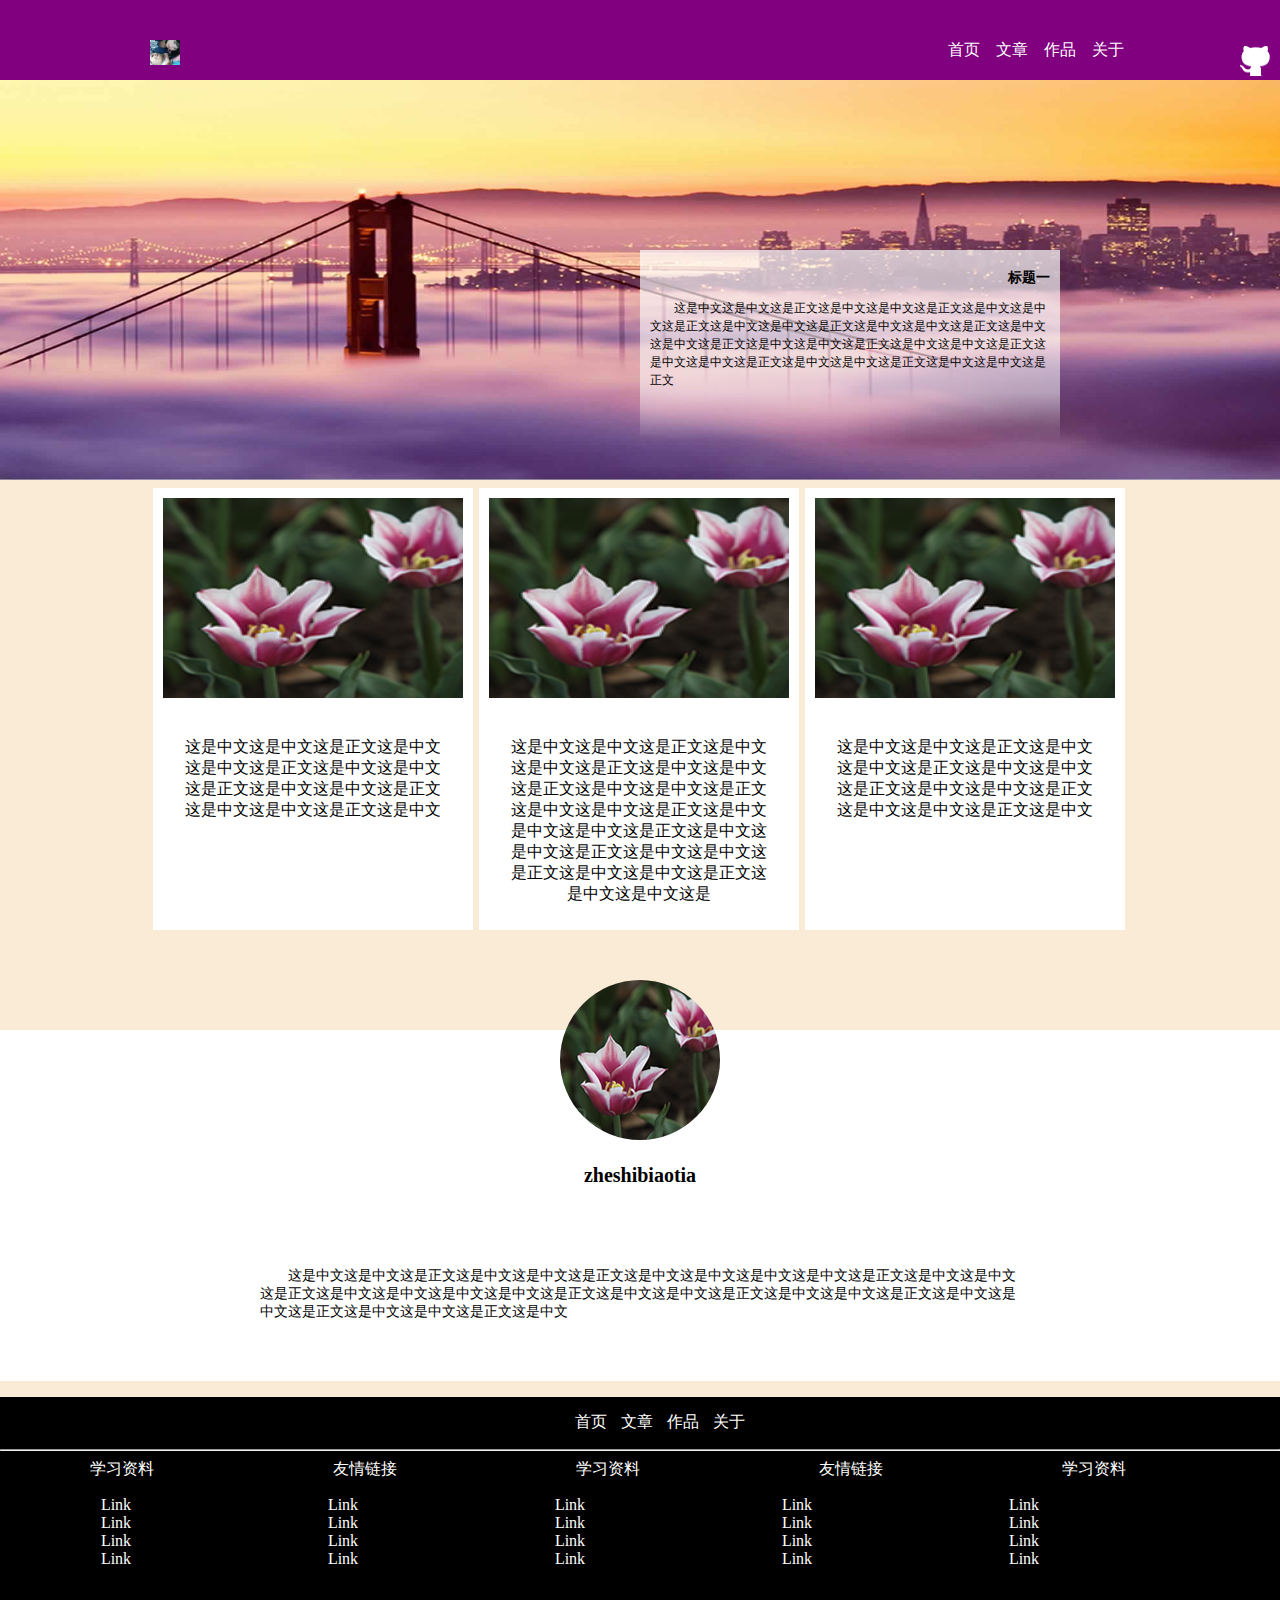
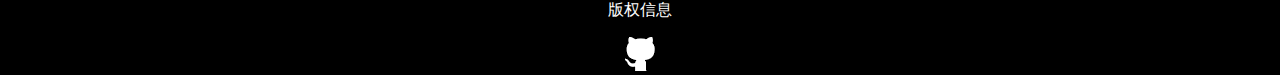
<file: index.html>
<!DOCTYPE html>
<html>
<head>
	<title>index</title>
	<meta http-equiv="Content-Type" content="text/html; charset=utf-8" >
	<link rel="stylesheet" type="text/css" href="css/style.css">
</head>
<body >
	<div class="container">
		<div class="toubu">
			<div class="about_head">
				<div class="about_head1">
					<img src="img/logo.jpg" alt="图片无法显示">
				</div>
				<div class="about_head2">
					<ul>
						<li><a href="index.html">首页</a></li>
						<li><a href="blog.html">文章</a></li>
						<li><a href="gallery.html">作品</a></li>
						<li><a href="about.html">关于</a></li>
					</ul>
				</div>
				<div style="clear:both"></div>
			</div>
			<a id="toubu-img" href="https://github.com/Zhangminwahaha/task0001" target="blank">
				<img src="img/icon-github.png" width="30px" height="30px" >
			</a>
			<div style="clear:both"></div>
		</div>

		<div id="about_firstpart" >
			<div class="transbox">
				<h1 >标题一</h1>
				<p >这是中文这是中文这是正文这是中文这是中文这是正文这是中文这是中文这是正文这是中文这是中文这是正文这是中文这是中文这是正文这是中文这是中文这是正文这是中文这是中文这是正文这是中文这是中文这是正文这是中文这是中文这是正文这是中文这是中文这是正文这是中文这是中文这是正文</p></div>
			</div>

			<div id="about_list">
				<div class="img">
					<img src="img/tulip_ballade_s.jpg" alt="图片无法显示" >
					<div class="desc">这是中文这是中文这是正文这是中文这是中文这是正文这是中文这是中文这是正文这是中文这是中文这是正文这是中文这是中文这是正文这是中文</div>
				</div>

				<div class="img">
					<img src="img/tulip_ballade_s.jpg" alt="图片无法显示" >
					<div class="desc">这是中文这是中文这是正文这是中文这是中文这是正文这是中文这是中文这是正文这是中文这是中文这是正文这是中文这是中文这是正文这是中文是中文这是中文这是正文这是中文这是中文这是正文这是中文这是中文这是正文这是中文这是中文这是正文这是中文这是中文这是</div>
				</div>

				<div class="img">
					<img src="img/tulip_ballade_s.jpg" alt="图片无法显示" >
					<div class="desc">这是中文这是中文这是正文这是中文这是中文这是正文这是中文这是中文这是正文这是中文这是中文这是正文这是中文这是中文这是正文这是中文</div>
				</div>

			</div>

			<div class="about_selfintroduction">
				<img src="img/tulip_ballade_s.jpg">
				<h3>zheshibiaotia</h3>
				<p>这是中文这是中文这是正文这是中文这是中文这是正文这是中文这是中文这是中文这是中文这是正文这是中文这是中文这是正文这是中文这是中文这是中文这是中文这是正文这是中文这是中文这是正文这是中文这是中文这是正文这是中文这是中文这是正文这是中文这是中文这是正文这是中文</p>
			</div>

			<div class="foot"> 
				<div class="foot_nav">
					<ul>
						<li><a href="index.html">首页</a></li>
						<li><a href="blog.html">文章</a></li>
						<li><a href="gallery.html">作品</a></li>
						<li><a href="about.html">关于</a></li>
					</ul>
				</div>
				<hr>
				<div class="linktitle">
					<div class="title">学习资料</div>
					<div class="title">友情链接</div>
					<div class="title">学习资料</div>
					<div class="title">友情链接</div>
					<div class="title">学习资料</div>
					<div style="clear:both"></div>
				</div>
				<div class="link">
					<ul>
						<li><a href="index.html">Link</a></li>
						<li><a href="blog.html">Link</a></li>
						<li><a href="gallery.html">Link</a></li>
						<li><a href="about.html">Link</a></li>
					</ul>
				</div>
				<div class="link">
					<ul>
						<li><a href="index.html">Link</a></li>
						<li><a href="blog.html">Link</a></li>
						<li><a href="gallery.html">Link</a></li>
						<li><a href="about.html">Link</a></li>
					</ul>
				</div>
				<div class="link">
					<ul >
						<li><a href="index.html">Link</a></li>
						<li><a href="blog.html">Link</a></li>
						<li><a href="gallery.html">Link</a></li>
						<li><a href="about.html">Link</a></li>
					</ul>
				</div>
				<div class="link">
					<ul>
						<li><a href="index.html">Link</a></li>
						<li><a href="blog.html">Link</a></li>
						<li><a href="gallery.html">Link</a></li>
						<li><a href="about.html">Link</a></li>
					</ul>
				</div>
				<div class="link">
					<ul>
						<li><a href="index.html">Link</a></li>
						<li><a href="blog.html">Link</a></li>
						<li><a href="gallery.html">Link</a></li>
						<li><a href="about.html">Link</a></li>
					</ul>
				</div>
				<div style="clear:both"></div>
				<div class="banquan">
					<p>版权信息</p>
					<img src="img/icon-github.png" alt="图片无法显示">
				</div>
			</div>

		</div>


	</body>
	</html>
</file>
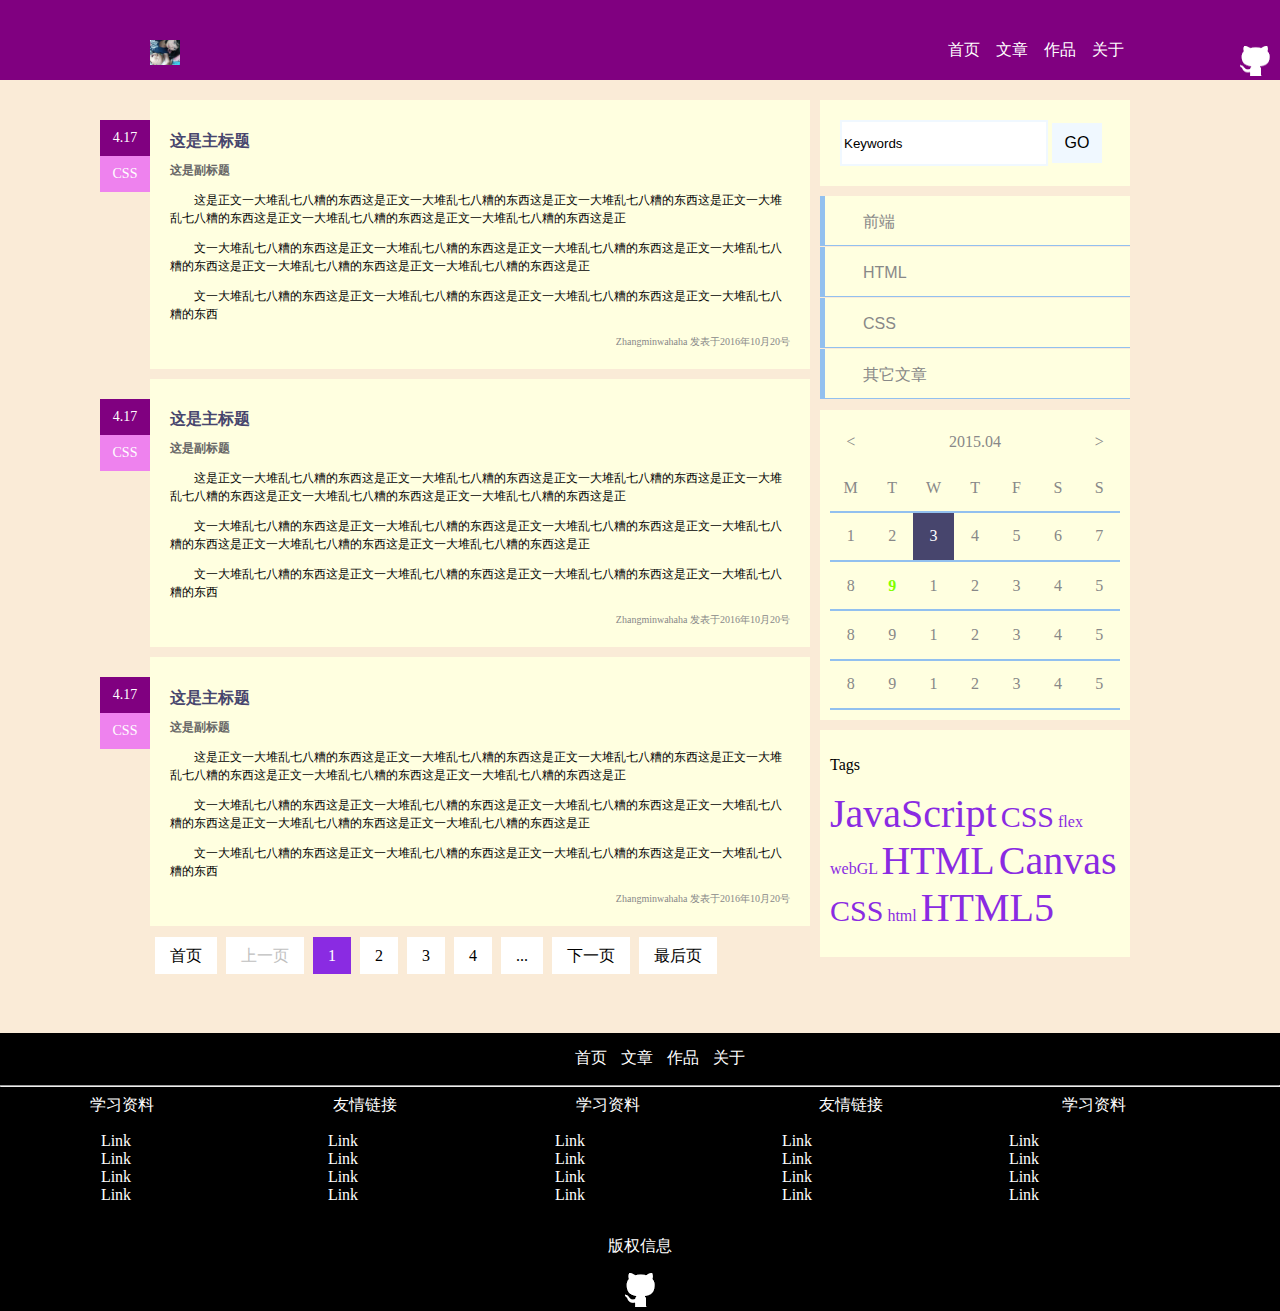
<file: blog.html>
<!DOCTYPE html>
<html>
<head>
	<title>blog</title>
	<meta http-equiv="Content-Type" content="text/html; charset=utf-8" >
	<link rel="stylesheet" type="text/css" href="css/style.css">
</head>
<body>
	<div class="container">
		<div class="toubu">
			<div class="about_head">
				<div class="about_head1">
					<img src="img/logo.jpg" alt="图片无法显示">
				</div>
				<div class="about_head2">
					<ul>
						<li><a href="index.html">首页</a></li>
						<li><a href="blog.html">文章</a></li>
						<li><a href="gallery.html">作品</a></li>
						<li><a href="about.html">关于</a></li>
					</ul>
				</div>
				<div style="clear:both"></div>
			</div>
			<a id="toubu-img" href="https://github.com/Zhangminwahaha/task0001" target="blank">
				<img src="img/icon-github.png" width="30px" height="30px" >
			</a>
			<div style="clear:both"></div>
		</div>

		<div id="main-content">
			<!--文章列表-->
			<div id="main-content1">
				<div class="articlelist">
					<h1>这是主标题</h1>
					<h2>这是副标题</h2>
					<p>这是正文一大堆乱七八糟的东西这是正文一大堆乱七八糟的东西这是正文一大堆乱七八糟的东西这是正文一大堆乱七八糟的东西这是正文一大堆乱七八糟的东西这是正文一大堆乱七八糟的东西这是正</p>
					<p>文一大堆乱七八糟的东西这是正文一大堆乱七八糟的东西这是正文一大堆乱七八糟的东西这是正文一大堆乱七八糟的东西这是正文一大堆乱七八糟的东西这是正文一大堆乱七八糟的东西这是正</p>
					<p>文一大堆乱七八糟的东西这是正文一大堆乱七八糟的东西这是正文一大堆乱七八糟的东西这是正文一大堆乱七八糟的东西</p>
					<section>Zhangminwahaha 发表于2016年10月20号</section>
					<div class="tag">
						<div class="tagdata">4.17</div>
						<div class="tagtype">CSS</div>
					</div>
				</div>

				<div class="articlelist">
					<h1>这是主标题</h1>
					<h2>这是副标题</h2>
					<p>这是正文一大堆乱七八糟的东西这是正文一大堆乱七八糟的东西这是正文一大堆乱七八糟的东西这是正文一大堆乱七八糟的东西这是正文一大堆乱七八糟的东西这是正文一大堆乱七八糟的东西这是正</p>
					<p>文一大堆乱七八糟的东西这是正文一大堆乱七八糟的东西这是正文一大堆乱七八糟的东西这是正文一大堆乱七八糟的东西这是正文一大堆乱七八糟的东西这是正文一大堆乱七八糟的东西这是正</p>
					<p>文一大堆乱七八糟的东西这是正文一大堆乱七八糟的东西这是正文一大堆乱七八糟的东西这是正文一大堆乱七八糟的东西</p>
					<section>Zhangminwahaha 发表于2016年10月20号</section>
					<div class="tag">
						<div class="tagdata">4.17</div>
						<div class="tagtype">CSS</div>
					</div>
				</div>

				<div class="articlelist">
					<h1>这是主标题</h1>
					<h2>这是副标题</h2>
					<p>这是正文一大堆乱七八糟的东西这是正文一大堆乱七八糟的东西这是正文一大堆乱七八糟的东西这是正文一大堆乱七八糟的东西这是正文一大堆乱七八糟的东西这是正文一大堆乱七八糟的东西这是正</p>
					<p>文一大堆乱七八糟的东西这是正文一大堆乱七八糟的东西这是正文一大堆乱七八糟的东西这是正文一大堆乱七八糟的东西这是正文一大堆乱七八糟的东西这是正文一大堆乱七八糟的东西这是正</p>
					<p>文一大堆乱七八糟的东西这是正文一大堆乱七八糟的东西这是正文一大堆乱七八糟的东西这是正文一大堆乱七八糟的东西</p>
					<section>Zhangminwahaha 发表于2016年10月20号</section>
					<div class="tag">
						<div class="tagdata">4.17</div>
						<div class="tagtype">CSS</div>
					</div>
				</div>

				<div class="numberindex">
					<a class="item-optional" href="">首页</a>
					<a class="item-unoptional" href="">上一页</a>
					<a class="item-now" href="">1</a>
					<a class="item-optional" href="">2</a>
					<a class="item-optional" href="">3</a>
					<a class="item-optional" href="">4</a>
					<a class="item-optional" href="">...</a>
					<a class="item-optional" href="">下一页</a>
					<a class="item-optional" href="">最后页</a>
				</div>
			</div>
			<!--右侧功能按钮-->
			<div id="main-content2">
				<!--搜索-->
				<div class="search">
					<form class="formsearch">
						<input class="keywords" type="text" value="Keywords">
						<input class="go" type="submit" value="GO">
					</form>
				</div>
				<!--列表-->
				<div class="type">
					<form>
						<input class="typechoose" type="submit" value="前端">
						<input class="typechoose" type="submit" value="HTML">
						<input class="typechoose" type="submit" value="CSS">
						<input class="typechoose" type="submit" value="其它文章">
					</form>
				</div>

				<div class="sidecalendar">
					<table class="calendar">
						<tbody>
							<tr style="border-bottom:none">
								<td> < </td>
								<td></td>
								<td colspan="3">2015.04</td>
								<td></td>
								<td> > </td>
							</tr>
							<tr>
								<td>M</td>
								<td>T</td>
								<td>W</td>
								<td>T</td>
								<td>F</td>
								<td>S</td>
								<td>S</td>
							</tr>
							<tr>
								<td>1</td>
								<td>2</td>
								<td class="calendarnow">3</td>
								<td>4</td>
								<td>5</td>
								<td>6</td>
								<td>7</td>
							</tr>
							<tr>
								<td>8</td>
								<td class="calendardark">9</td>
								<td>1</td>
								<td>2</td>
								<td>3</td>
								<td>4</td>
								<td>5</td>
							</tr>
							<tr>
								<td>8</td>
								<td>9</td>
								<td>1</td>
								<td>2</td>
								<td>3</td>
								<td>4</td>
								<td>5</td>
							</tr>
							<tr>
								<td>8</td>
								<td>9</td>
								<td>1</td>
								<td>2</td>
								<td>3</td>
								<td>4</td>
								<td>5</td>
							</tr>
						</tbody>
					</table>
				</div>
				<div class="tags">
					<p class="tagtitle">Tags</p>
					<p class="tagitem">
						<span class="tagbig">JavaScript</span>
						<span class="tagsecond">CSS</span>
						flex webGL
						<span class="tagbig">HTML</span>
						<span class="tagbig">Canvas</span>
						<span class="tagsecond">CSS</span>
						html
						<span class="tagbig">HTML5</span>
					</p>
				</div>
			</div>
			<div style="clear:both"></div>
		</div>
		<!--foot-->

		<div class="foot"> 
			<div class="foot_nav">
				<ul>
					<li><a href="index.html">首页</a></li>
					<li><a href="blog.html">文章</a></li>
					<li><a href="gallery.html">作品</a></li>
					<li><a href="about.html">关于</a></li>
				</ul>
			</div>
			<hr>
			<div class="linktitle">
				<div class="title">学习资料</div>
				<div class="title">友情链接</div>
				<div class="title">学习资料</div>
				<div class="title">友情链接</div>
				<div class="title">学习资料</div>
				<div style="clear:both"></div>
			</div>

			<div class="link">
				<ul>
					<li><a href="index.html">Link</a></li>
					<li><a href="blog.html">Link</a></li>
					<li><a href="gallery.html">Link</a></li>
					<li><a href="about.html">Link</a></li>
				</ul>
			</div>
			<div class="link">
				<ul>
					<li><a href="index.html">Link</a></li>
					<li><a href="blog.html">Link</a></li>
					<li><a href="gallery.html">Link</a></li>
					<li><a href="about.html">Link</a></li>
				</ul>
			</div>
			<div class="link">
				<ul >
					<li><a href="index.html">Link</a></li>
					<li><a href="blog.html">Link</a></li>
					<li><a href="gallery.html">Link</a></li>
					<li><a href="about.html">Link</a></li>
				</ul>
			</div>
			<div class="link">
				<ul>
					<li><a href="index.html">Link</a></li>
					<li><a href="blog.html">Link</a></li>
					<li><a href="gallery.html">Link</a></li>
					<li><a href="about.html">Link</a></li>
				</ul>
			</div>
			<div class="link">
				<ul>
					<li><a href="index.html">Link</a></li>
					<li><a href="blog.html">Link</a></li>
					<li><a href="gallery.html">Link</a></li>
					<li><a href="about.html">Link</a></li>
				</ul>
			</div>
			<div style="clear:both"></div>
			<div class="banquan">
				<p>版权信息</p>
				<img src="img/icon-github.png" alt="图片无法显示">
			</div>
		</div>
	</div>
</body>
</html>
</file>
<file: css/style.css>
/*base style*/
body {
	background-color: #FAEBD7;
	min-width: 980px;
	z-index: -10;
	margin: 0;
}
/*base style head*/
div.toubu {
	background-color: #800080;
	width: 100%;
	height: auto;
	position: relative;
	z-index: -9;
}
div.about_head {
	width: 980px;
	height: 80px;
	position: relative;
	background-color: #800080;
	margin: 0 auto; 
}
div.about_head1 {
	float: left;
	padding-top: 40px;
}
div.about_head1 img {
	width: 30px;
	height: 25px; 
}
div.about_head2 {
	float: right;
	padding-top: 40px;
}
div.about_head ul {
	list-style-type: none;
	margin: 0;
	padding: 0;
}
div.about_head li {
	display: inline;
	padding: 6px;
}
div.about_head a {
	color: white;
	text-decoration: none;
	font-family: 宋体;
}
#toubu-img {
	position: absolute;
	right: 10px;
	bottom: 0;
	z-index: -1;
}

/*base style foot*/
div.foot {
	width: 100%;
	min-width: 980px;
	height: auto;
	background-color: #000000;
	text-align: center;
}
div.foot_nav ul {
	padding-top: 15px;
}
div.foot_nav li {
	display: inline;
	margin-left: 5px;
	margin-right: 5px;
}
div.foot_nav a {
	text-decoration: none;
	color: white;
}
div.title {
	float: left;
	color: white;
	width: 19%;
	text-align: center;
}
div.link {
	float: left;
	margin-right: 35px;
	width: 15%;
	text-align: center;
}
div.link a {
	text-decoration: none;
	color: white;
}
div.link a:hover {
	text-decoration: underline;
}
div.link ul {
	list-style-type: none;
}
div.banquan {
	text-align: center;
	color: white;
}

/*index*/
#about_firstpart {
	background: url('../img/banner-bg.jpg') no-repeat;
	width: 100%;
	height: 400px;
	background-size: 100% 400px;
}
div.transbox {
	position: absolute;
	top: 250px;
	width: 400px;
	height: 150px;
	padding: 10px 10px 30px 10px;
	margin-left: 50%;
	background-color: #ffffff;
	background: -moz-linear-gradient(top, rgba(255, 255, 255, 0.7) 0%, rgba(255, 255, 255, 0.5) 75%, rgba(255, 255, 255, 0) 100%); /* FF3.6+ */
	background: -webkit-gradient(linear, left top, left bottom, color-stop(0%, rgba(255, 255, 255, 0.7)), color-stop(75%, rgba(255, 255, 255, 0.5)), color-stop(100%, rgba(255, 255, 255, 0))); /* Chrome,Safari4+ */
	background: -webkit-linear-gradient(top, rgba(255, 255, 255, 0.7) 0%, rgba(255, 255, 255, 0.5) 75%, rgba(255, 255, 255, 0) 100%); /* Chrome10+,Safari5.1+ */
	background: -o-linear-gradient(top, rgba(255, 255, 255, 0.7) 0%, rgba(255, 255, 255, 0.5) 75%, rgba(255, 255, 255, 0) 100%); /* Opera 11.10+ */
	background: -ms-linear-gradient(top, rgba(255, 255, 255, 0.7) 0%, rgba(255, 255, 255, 0.5) 75%, rgba(255, 255, 255, 0) 100%); /* IE10+ */
	background: linear-gradient(to bottom, rgba(255, 255, 255, 0.7) 0%, rgba(255, 255, 255, 0.5) 75%, rgba(255, 255, 255, 0) 100%); /* W3C */
	filter: progid:DXImageTransform.Microsoft.gradient(startColorstr='#b3ffffff', endColorstr='#00ffffff', GradientType=0); /* IE6-9 */
}
div.transbox h1 {
	text-align: right;
	font-size: 14px;
	margin-bottom: 12px;
}
div.transbox p {
	text-indent: 2em;
	font-size: 12px;
	line-height: 150%;
}
#about_list {
	margin: 5px auto;
	width: 980px;
	overflow: hidden;
}
div.img {
	margin: 3px;
	padding-bottom: 1000px;
	margin-bottom: -1000px;
	float: left;
	text-align: center;
	background-color: #ffffff;
}
div.img img {
	display: inline;
	margin: 10px 10px;
	width: 300px;
	height: 200px;
}
div.desc {
	text-align: center;
	width: 270px;
	margin: 25px;
}
div.about_selfintroduction {
	background-color: white;
	text-align: center;
	margin-top: 100px;
}
div.about_selfintroduction img {
	margin-top: -50px; 
	border-radius: 80px;
}
div.about_selfintroduction h3 {
	font-size: 20px;
	font-family: "Century Gothic";
	color: #000000;
}
div.about_selfintroduction p {
	font-size: 14px;
	padding: 60px;
	margin-left: 200px;
	margin-right: 200px;
	text-indent: 2em;
	text-align: left;
}

/*blog*/
#main-content{
	margin: 20px auto 0;
	width: 980px;
	min-width: 980px;
}
#main-content1{
	float: left;
	margin-right: 10px;
	width: 660px;
	height: auto;
}
#main-content2{
	float: left;
	width: 310px;
	height: auto;
}

div.articlelist{
	position: relative;
	padding: 20px;
	margin-bottom: 10px;
	background: #FFFFE0;
}
div.articlelist h1{
	margin-bottom: 10px;
	font-size: 16px;
	color: #47456d;
}
div.articlelist h2{
	margin-bottom: 10px;
	font-size: 12px;
	color: #666;
}
div.articlelist p{
	text-indent: 2em;
	font-size: 12px;
	line-height: 150%;
}
div.articlelist  section{
	text-align: right;
	font-size: 10px;
	color: #888;
}
.tag{
	/* formatting model: positioning schemes / offsets / z-indexes / display / ...  */
	position: absolute;
	top: 20px;
	left: -50px;
	/* box model: sizes / margins / paddings / borders / ...  */
	width: 50px;
	/* typographic: font / aligns / text styles / ... */
	font-size: 14px;
	/* visual: colors / shadows / gradients / ... */
	
}
.tagdata{
	width: 40px;
	padding: 10px 5px;
	background: #800080;
	text-align: center;
	color: #ffffff;
	
}
.tagtype{
	width: 40px;
	padding: 10px 5px;
	background: #EE82EE;
	text-align: center;
	color: #ffffff;
}
/*搜索*/
.search{
	margin-bottom: 10px;
}
.formsearch{
	background: #FFFFE0;
	padding: 20px;
}
.keywords{
	width: 200px;
	height: 40px;
	border-color: #F0F8FF;
	border-style: solid;
}
.go{
	width: 50px;
	height: 40px;
	text-align: center;
	font-size: 16px;
	background: #F0F8FF;
	border: none;
}
/*列表*/
.typechoose{
	margin-bottom: 1px;
	width: 310px;
	height: 50px;
	text-align: left;
	text-indent: 2em;
	font-size: 16px;
	background: #FFFFE0;
	border-width: 0 0 1px 5px;
	border-color: #92c0ef;
	line-height: 50px;
	color: #888;
	border-style: solid;
}
.typechoose:hover{
	border-left-color: #47456d;
	color: #000;
}
/*日历*/
.sidecalendar{
	background: #FFFFE0;
	margin-top: 10px;
	padding: 10px;
}
.calendar{
	border-collapse: collapse;
	color: #888;
	width: 290px;
	height: 290px;
	text-align: center;
	font-size: 16px;
}
.calendar tr{
	border-width: 0 0 2px 0;
	border-style: solid;
	border-color: #92c0ef;
}
.calendar td{
	width: 40px;
}
.calendarnow{
	background: #47456d;
	color: #fff;
}
.calendardark{
	color: #7FFF00;
	font-weight: bold;
}
.tags{
	width: 290px;
	background: #FFFFE0;
	margin-top: 10px;
	padding: 10px;
}
.tagitem{
	color: #8A2BE2;}
	.tagbig{
		font-size: 40px;
	}
	.tagsecond{
		font-size: 30px;
	}
	.numberindex{
		margin-top: 20px;
		margin-bottom: 50px;
	}
	.item-now{
		background-color: #8A2BE2;
		color: #FFFFFF;
	}
	.item-optional{
		background-color: #FFFFFF;
		color: #000000;
	}
	.item-unoptional{
		background-color: #FFFFFF;
		color: #C0C0C0;
	}
	.numberindex a{
		text-decoration: none;
		padding: 10px 15px;
		margin-left: 5px;
	}

	/*gallery layout*/
	.gallery_content{
		margin: 0 auto;
		position: relative;
		width: 980px;
	}
	.gallery_sub_content{
		width: 980px;
		height: auto;
	}
	.gallery_waterfall{
		float: left;
		width: 630px;
		height: auto;
		background: #ffffff; 
		padding: 15px;
	}
	.gallery_side_bar{
		float: right;
		width: 310px;
	}
	.gallery_waterfall_left{
		float: left;
		position: relative;
	}
	.gallery_waterfall_right{
		float: right;
		position: relative;
	}
	/*sub nav*/
	.sub_nav{
		width: 980px;
	}
	.sub_nav a{                                                                                                                                                                         
		text-decoration: none;
		padding: 15px 20px 20px 20px;
		background-color: #FFFFFF;
		border-style: solid;
		border-width: 5px 0 0 1px;
		color: #000;
	}
	.sub_nav ul{
		list-style-type: none;
		margin: 0;
		padding-top: 40px;
		padding-bottom: 40px;
	}
	.sub_nav li{
		display: inline;
		float: left;
	}
	.sub_nav a:hover{
		border-color: #000;
	}
	.sub_nav_one{
		border-color: #8A2BE2;
	}
	.sub_nav_two{
		border-color: #1E90FF;
	}
	.sub_nav_thr{
		border-color: #556B2F;
	}
	.sub_nav_four{
		border-color: #800000;
	}
	.sub_nav_five{
		border-color: #ADD8E6;
	}

	/*瀑布流*/
	.gallery_waterfall_one{
		margin-bottom: 10px;
	}
	.element_one{
		background: #8A2BE2;
		width: 310px;
		height: auto;
		position: relative;
	}
	.element_one img{
		width: 310px;
		height: 155px;
	}
	.element_one_num{
		border: 1px solid #fff;
		border-radius: 50%;
		color: #fff;
		float: left;
		left: 10px;
		font-size: 14px;
		width: 28px;
		height: 28px;
		line-height: 28px;
		margin-right: 10px;
		position: relative;
		text-align: center;
		top: 10px;
	}
	.element_one_txt{
		width: 250px;
		height: auto;
		float: left;
		margin-left: 10px;
	}
	.gallery_waterfall_left_lcolumns{
		float: left;
		margin-right: 10px;
	}
	.gallery_waterfall_left_rcolumns{
		float: right;
	}
	.gallery_waterfall_two{
		margin-bottom: 10px;
	}
	.element_two{
		/*background: #9ACD32;*/
		width: 150px;
		height: auto;
		position: relative;
	}
	.element_two img{
		width: 150px;
		height: 100px;
	}
	.element_two_txt{
		width: 100px;
		float: left;
		margin-left: 10px;
	}

	/*gallery side bar*/
	.gallery_side_bar_rank{
		width: 310px;
		background: #FFFFE0;
	}
	/*排行榜*/
	.rank_items{
		margin-bottom: 10px;
		margin-left: 15px;
	}
	.rank_title{
		padding: 20px 0 20px 20px;
	}
	.rank_base{
		width: 150px;
		height: 20px;
		border-style: solid;
		border-width: 1px;
		border-color: #8A2BE2;
	}
	.rank_color{
		background-color:  #8A2BE2;
		height: 20px;
	}
	.rank_num{
		display: inline-block;
		border-radius: 50%;
		background-color: #8A2BE2;
		width: 20px;
		height: 20px;
		text-align: center;
		color: #fff;
	}
	.gallery_side_bar_rank_item{
		display: inline-block;
	}
	.rank_name{
		display: inline-block;
	}
</file>
